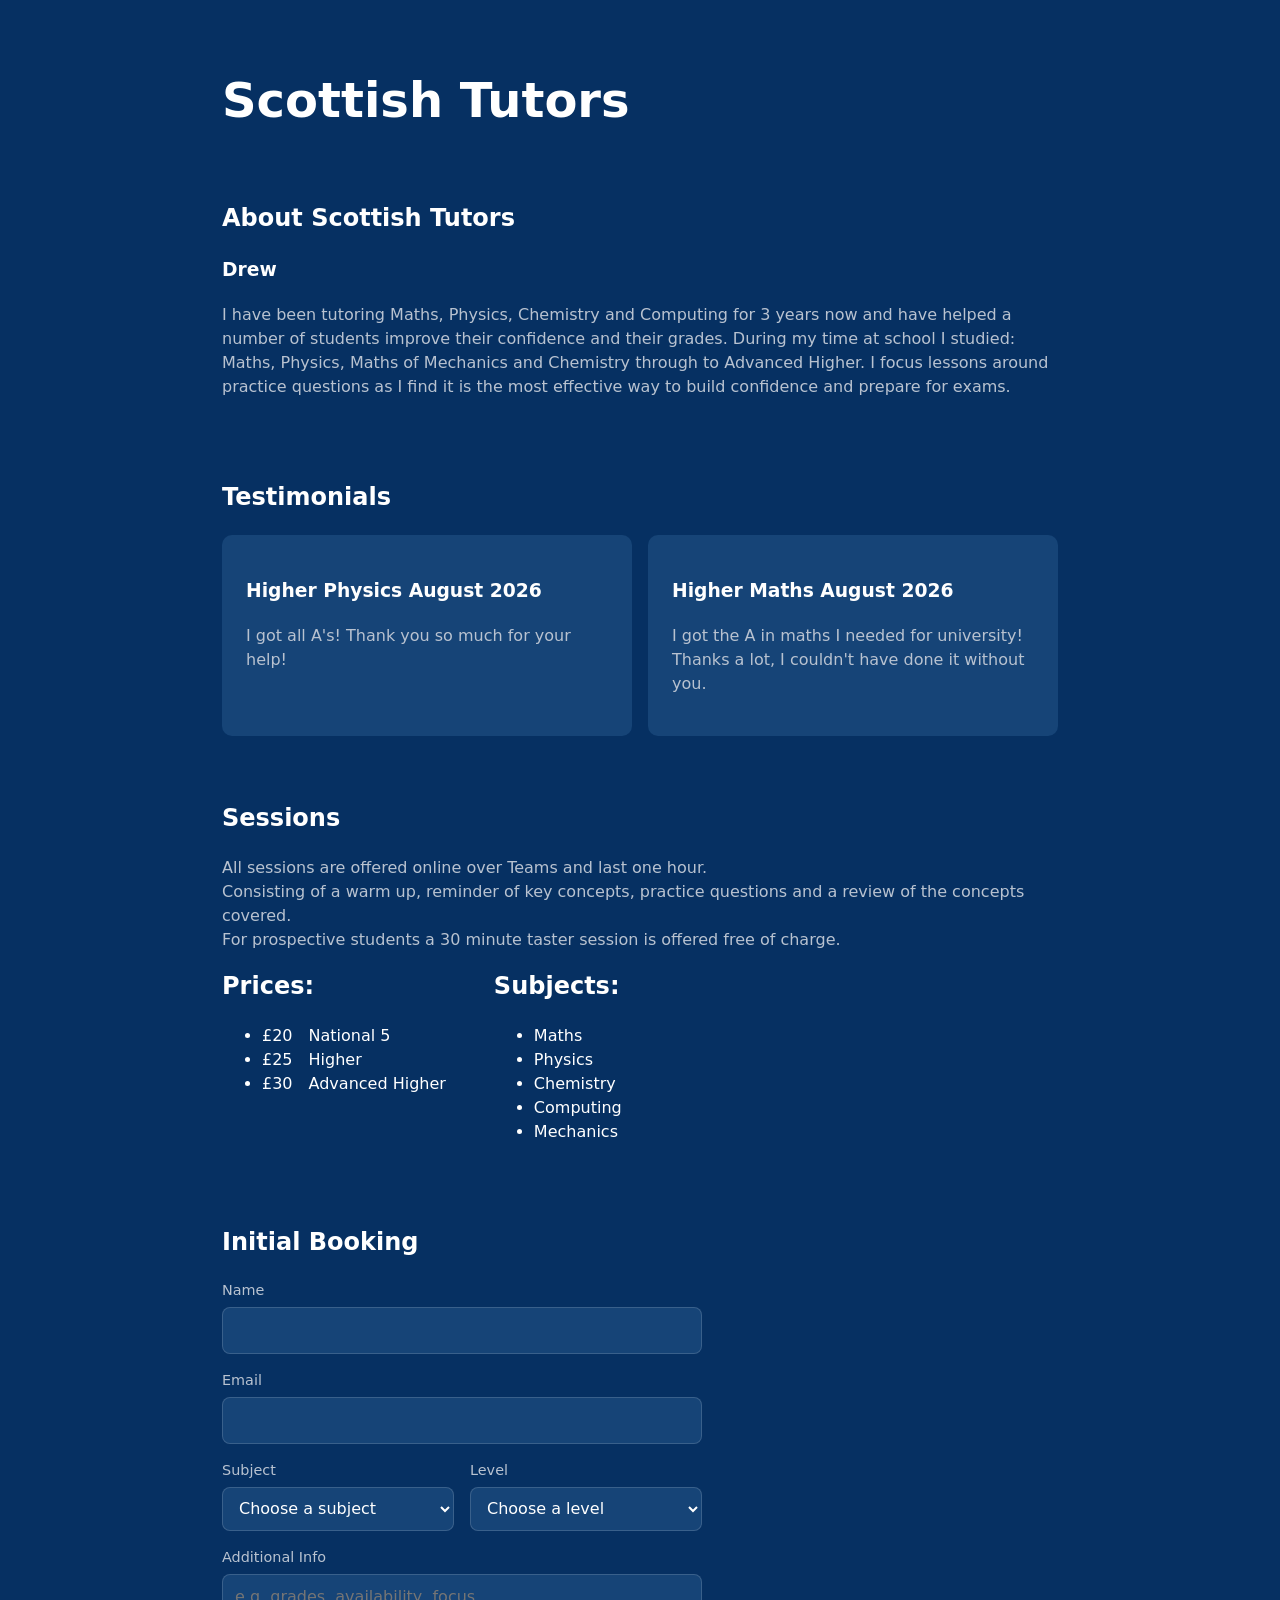
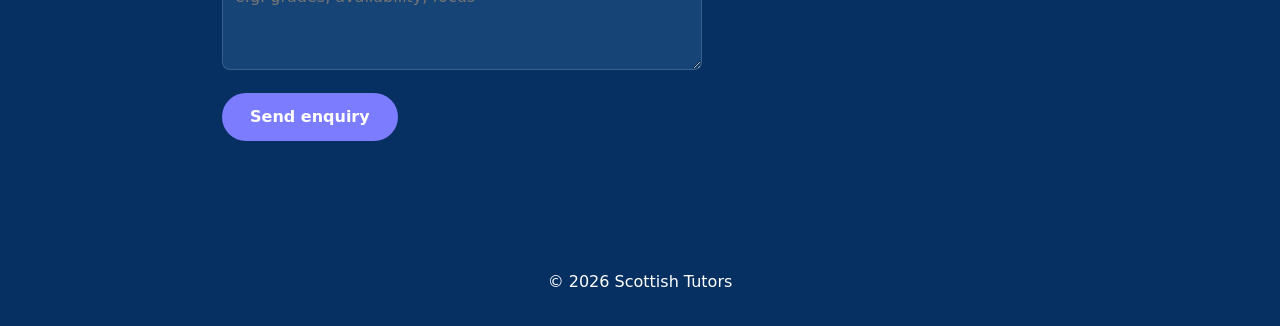
<file: index.html>
<!DOCTYPE html>
<html lang="en">
<head>
  <meta charset="UTF-8" />
  <title>Scottish Tutors | Online Maths, Physics, Chemistry & Computing Tutor</title>
  <meta name="viewport" content="width=device-width, initial-scale=1" />
  <meta name="description" content="Online tutoring for National 5, Higher & Advanced Higher — Maths, Physics, Chemistry, Computing. 1-on-1 lessons over Teams from £20/hour. Free 30-min taster session.">
  <link rel="stylesheet" href="style.css" />
  <link rel="icon" type="image/svg" href="logo.svg">
</head>

<body>

<header>
    <h1>Scottish Tutors</h1>
    <!--
<div class="contact-links">
      <a href="mailto:contact@scottishtutors.co.uk">Email</a>
      <a href="https://www.facebook.com/profile.php?id=61594641330869" target="_blank" rel="noopener">Facebook</a>
    </div>

    <img src="logo.svg" alt="logo"> 
    <nav>
      <a href = "/index.html">Home</a>
     
      <a href = "/revisionresources.html">Revision Resources</a>

      <a href="/maths.html">Maths</a>
      <a href="/countdown.html">Countdown</a>
      <a href="/workwithus.html">Work With Us</a>
      <a href="/login.html">Log In</a> 
    </nav>-->
  </header>
<!--
<nav class="sidebar">
  <a href="#home">Algebra</a>
  <a href="#about">Trigonometry</a>
  <a href="#projects">Calculus</a>
  <a href="#contact">Geometry</a>
</nav>

  <section id="about">
    <h2>About Scottish Tutors</h2>
    <p>
      Scottish Tutors offers proffesional tutoring in Maths, Physics, Chemistry and Computing.<br>
      We support pupils from National 5 to Advanced Higher.
    </p>
  </section>
-->
  <section>
    <h2>About Scottish Tutors</h2>
    <h3>Drew</h3>
    <p>
      I have been tutoring Maths, Physics, Chemistry and Computing for 3 years now and have helped
      a number of students improve their confidence and their grades. 
      During my time at school I studied: Maths, Physics, Maths of Mechanics and Chemistry through to Advanced Higher. 
      I focus lessons around practice questions as I find it is
     the most effective way to build confidence and prepare for exams.
    </p>
  </section>

  <section>
    <h2>Testimonials</h2>

    <div class="grid">
      <div class="card">
        <h3>Higher Physics August 2026</h3>
        <p>I got all A's! Thank you so much for your help!</p>
      </div>

      <div class="card">
        <h3>Higher Maths August 2026</h3>
        <p>I got the A in maths I needed for university! Thanks a lot, I couldn't have done it without you.</p>
      </div>
    </div>
  </section>

  <section>
    <h2>Sessions</h2>
    <p>All sessions are offered online over Teams and last one hour.  <br> 
      Consisting of a warm up, reminder of key concepts, 
      practice questions and a review of the concepts covered.<br>
    For prospective students a 30 minute taster session is offered free of charge.</p>
      <div class="pricing-subjects">
      <div>
        <h2>Prices:</h2>
        <ul>
          <li>£20&emsp;National 5</li>
          <li>£25&emsp;Higher</li>
          <li>£30&emsp;Advanced Higher</li>
        </ul>
      </div>
      <div>
        <h2>Subjects:</h2>
        <ul>
          <li>Maths</li>
          <li>Physics</li>
          <li>Chemistry</li>
          <li>Computing</li>
          <li>Mechanics</li>
        </ul>
      </div>
    </div>
  </section>

      <section id="contact">
    <h2>Initial Booking</h2>

<form
  id="booking-form"
  class="booking-form"
  action="https://formspree.io/f/mbglkvok"
  method="POST"> 
  <!-- FormSubmit settings: no page redirect, plain subject line -->
  <input type="hidden" name="_subject" value="New tutoring enquiry">

  <div>
    <label for="name">Name</label>
    <input type="text" id="name" name="Name" required>
  </div>
 
  <div>
    <label for="email">Email</label>
    <input type="email" id="email" name="Email" required>
  </div>
 
  <div class="field-row">
    <div>
      <label for="subject">Subject</label>
      <select id="subject" name="Subject" required>
        <option value="" disabled selected>Choose a subject</option>
        <option>Maths</option>
        <option>Physics</option>
        <option>Chemistry</option>
        <option>Computing</option>
        <option>Mechanics</option>
      </select>
    </div>
 
    <div>
      <label for="level">Level</label>
      <select id="level" name="Level" required>
        <option value="" disabled selected>Choose a level</option>
        <option>National 5</option>
        <option>Higher</option>
        <option>Advanced Higher</option>
      </select>
    </div>
  </div>
 
  <div>
    <label for="message">Additional Info</label>
    <textarea
      id="message"
      name="Message"
      placeholder="e.g. grades, availability, focus"
    ></textarea>
  </div>
 
  <button type="submit" id="submit-btn">Send enquiry</button>
  <p class="form-status" id="form-status" role="status"></p>
</form>
 
    <!--
    <p>
      If you are interested in getting started with Scottish Tutors 
      send an email to contact@scottishtutors.co.uk including: <br>
      name, subject of study, recent grades, goals of tutoring and availability
    <br/>

    
    </p>
    <div id="calendar"></div>

    <input id="bookingTitle" placeholder="Name">
    <input id="bookingTitle" placeholder="E-mail">
    <input id="bookingDate" type="date">
    <input id="bookingTime" type="time">

    <button id="addBooking">Confirm</button>

    <div id="bookings"></div>
  -->
  </section>

  <footer>
    © 2026 Scottish Tutors
  </footer>

</body>
</html>

<script src="booking-form.js"></script>
</file>
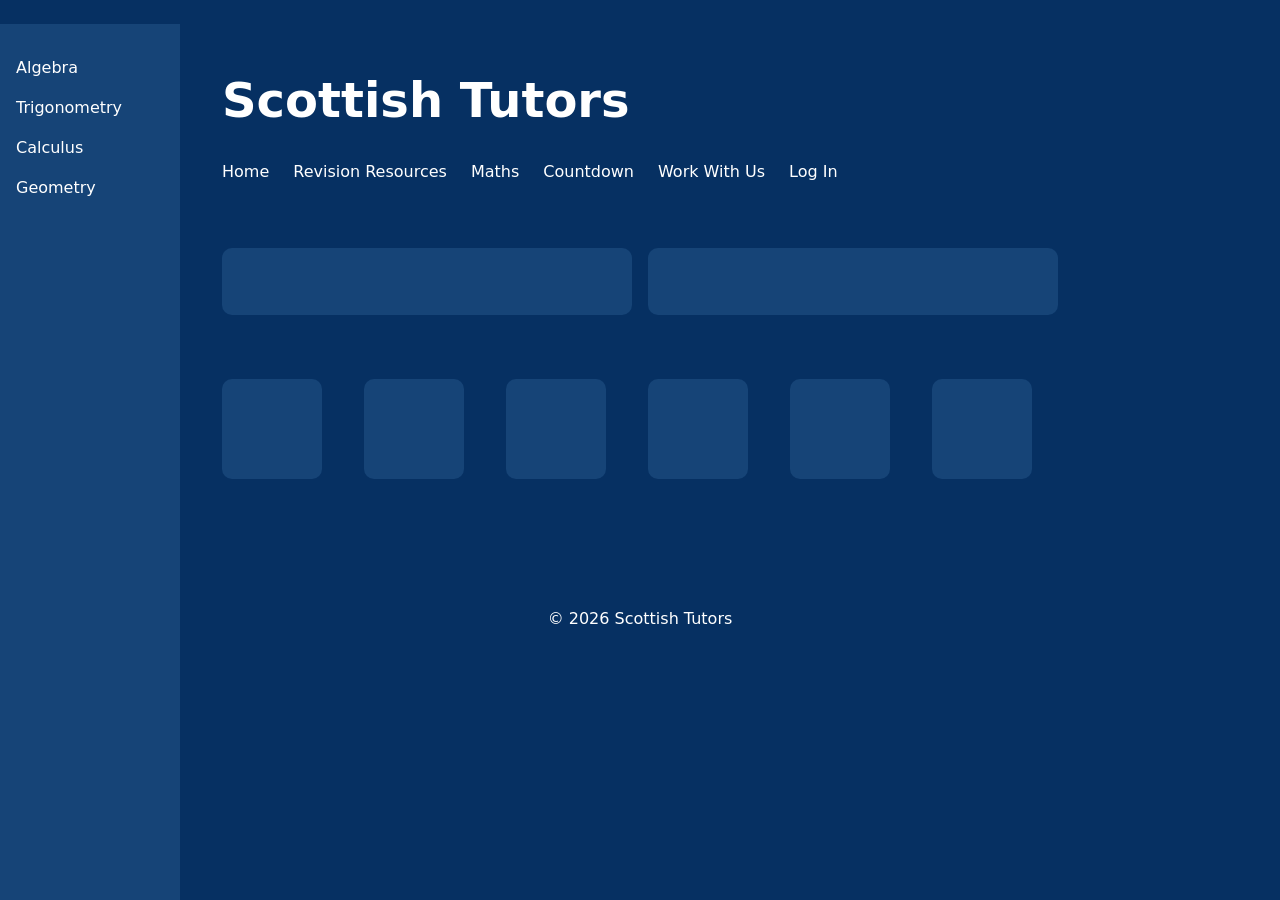
<file: countdown.html>
<!DOCTYPE html>
<html lang="en">
<head>
  <meta charset="UTF-8" />
  <title>Scottish Tutors</title>
  <meta name="viewport" content="width=device-width, initial-scale=1" />
  <link rel="stylesheet" href="style.css" />
  <link rel="icon" type="image/svg" href="logo.svg">
</head>

<body>

<header>
    <h1>Scottish Tutors</h1>

    <nav>
      <a href = "/index.html">Home</a>
      <a href = "/revisionresources.html">Revision Resources</a>
      <a href="/maths.html">Maths</a>
      <a href="/countdown.html">Countdown</a>
      <a href="/workwithus.html">Work With Us</a>
      <a href="/login.html">Log In</a>
    </nav>
  </header>

<nav class="sidebar">
  <a href="#home">Algebra</a>
  <a href="#about">Trigonometry</a>
  <a href="#projects">Calculus</a>
  <a href="#contact">Geometry</a>
</nav>

  <section class="goal_number">
    <div class="grid">
      <div class="card">
        <h3></h3>
      </div>
      <div class="card">
        <h3></h3>
      </div>
    </div>
  </section>
  <section class="numbers">
    <div class="grid">
      <div class="card">
        <h3></h3>
      </div>
      <div class="card">
        <h3></h3>
      </div>
      <div class="card">
        <h3></h3>
      </div>
      <div class="card">
        <h3></h3>
      </div>
      <div class="card">
        <h3></h3>
      </div>
      <div class="card">
        <h3></h3>
      </div>
    </div>
  </section>
<section>
    
</section>
  <footer>
    © 2026 Scottish Tutors
  </footer>

</body>
</html>
</file>
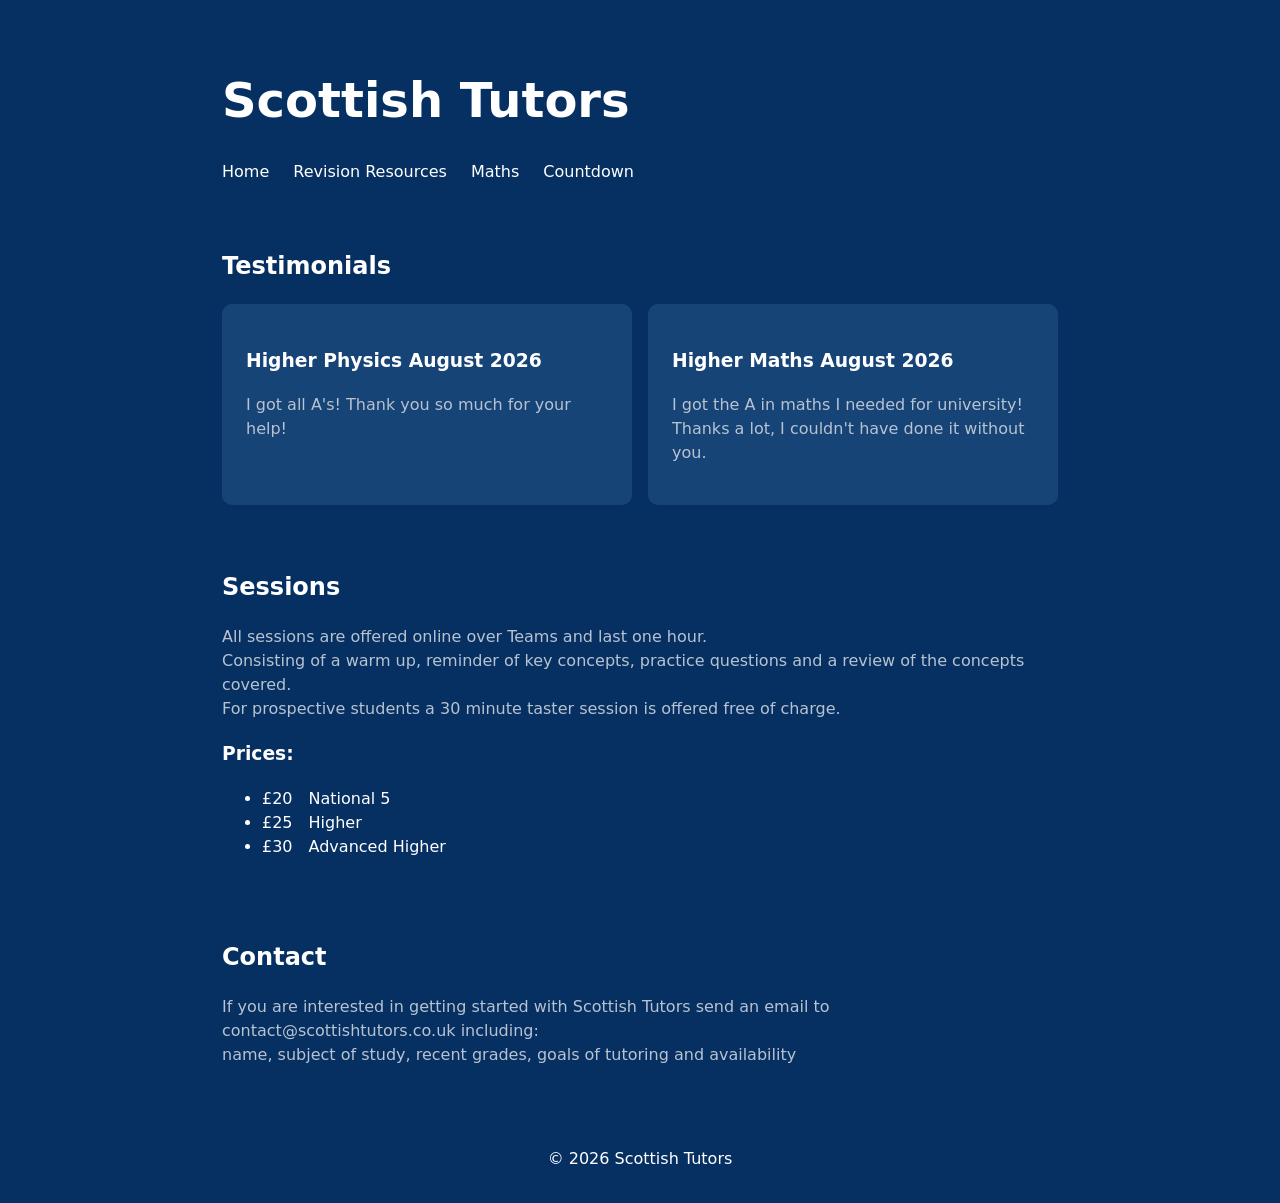
<file: home.html>
<!DOCTYPE html>
<html lang="en">
<head>
  <meta charset="UTF-8" />
  <title>Scottish Tutors</title>
  <meta name="viewport" content="width=device-width, initial-scale=1" />
  <link rel="stylesheet" href="style.css" />
  <link rel="icon" type="image/jpeg" href="logo.jpeg">
</head>

<body>

<header>
    <h1>Scottish Tutors</h1>

    <nav>
      <a href = "/home.html">Home</a>
      <a href = "/revisionresources.html">Revision Resources</a>
      <a href="/maths.html">Maths</a>
      <a href="/countdown.html">Countdown</a>
    </nav>
  </header>

 <!--  <section id="about">
    <h2>About Scottish Tutors</h2>
    <p>
      Scottish Tutors offers proffesional tutoring in Maths, Physics, Chemistry and Computing.<br>
      We support pupils from National 5 to Advanced Higher.
    </p>
  </section>
-->
  <section id="projects">
    <h2>Testimonials</h2>

    <div class="grid">
      <div class="card">
        <h3>Higher Physics August 2026</h3>
        <p>I got all A's! Thank you so much for your help!</p>
      </div>

      <div class="card">
        <h3>Higher Maths August 2026</h3>
        <p>I got the A in maths I needed for university! Thanks a lot, I couldn't have done it without you.</p>
      </div>
    </div>
  </section>

  <section>
    <h2>Sessions</h2>
    <p>All sessions are offered online over Teams and last one hour.  <br> 
      Consisting of a warm up, reminder of key concepts, 
      practice questions and a review of the concepts covered.<br>
    For prospective students a 30 minute taster session is offered free of charge.</p>
    <h3>Prices: </h3>
    <ul>
      <li>£20&emsp;National 5 </li>
      <li>£25&emsp;Higher</li>
      <li>£30&emsp;Advanced Higher </li>
    </ul>
  </section>

      <section id="contact">
    <h2>Contact</h2>
    <p>
      If you are interested in getting started with Scottish Tutors 
      send an email to contact@scottishtutors.co.uk including: <br>
      name, subject of study, recent grades, goals of tutoring and availability
    <br/>
    </p>
  </section>

  <footer>
    © 2026 Scottish Tutors
  </footer>

</body>
</html>
</file>
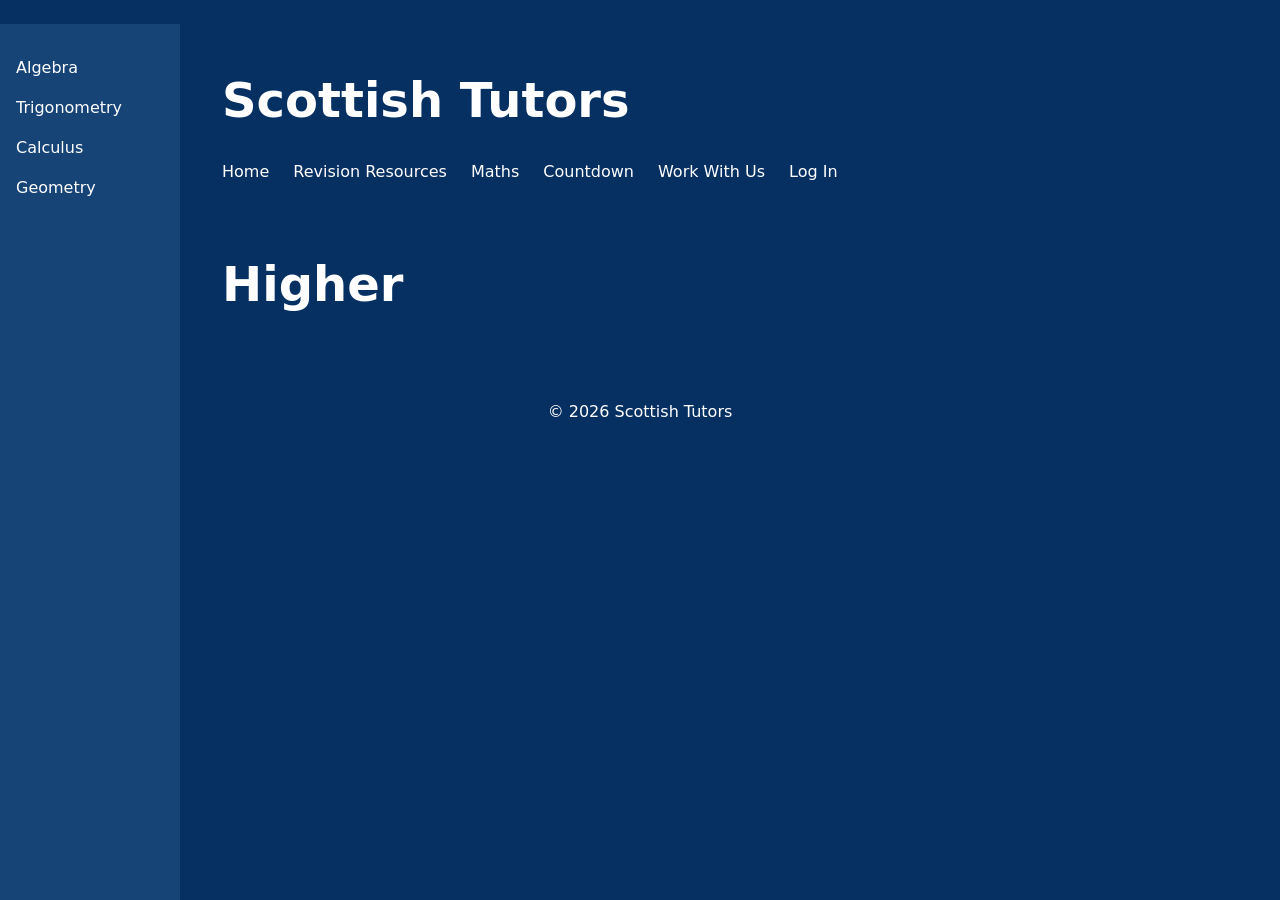
<file: maths.html>
<!DOCTYPE html>
<html lang="en">
<head>
  <meta charset="UTF-8" />
  <title>Scottish Tutors</title>
  <meta name="viewport" content="width=device-width, initial-scale=1" />
  <link rel="stylesheet" href="style.css" />
  <link rel="icon" type="image/svg" href="logo.svg">
</head>

<body>

<header>
    <h1>Scottish Tutors</h1>

    <nav>
      <a href = "/index.html">Home</a>
      <a href = "/revisionresources.html">Revision Resources</a>
      <a href="/maths.html">Maths</a>
      <a href="/countdown.html">Countdown</a>
      <a href="/workwithus.html">Work With Us</a>
      <a href="/login.html">Log In</a>
    </nav>
  </header>

<section>
    <h1>Higher</h1>
      <nav class="sidebar">
  <a href="#home">Algebra</a>
  <a href="#about">Trigonometry</a>
  <a href="#projects">Calculus</a>
  <a href="#contact">Geometry</a>
</nav>
    <p></p>
</section>
  <footer>
    © 2026 Scottish Tutors
  </footer>

</body>
</html>
</file>
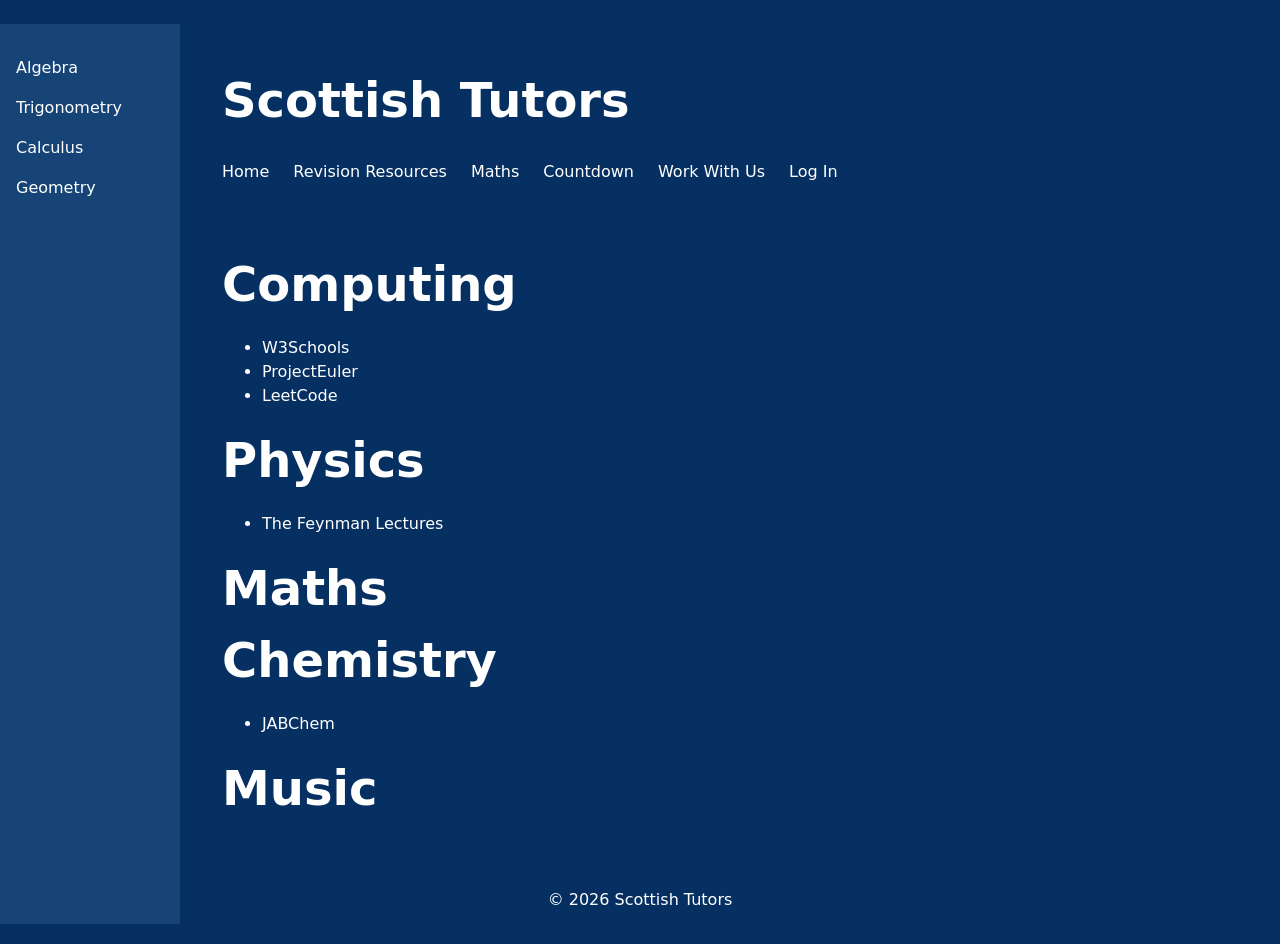
<file: revisionresources.html>
<!DOCTYPE html>
<html lang="en">
<head>
  <meta charset="UTF-8" />
  <title>Scottish Tutors</title>
  <meta name="viewport" content="width=device-width, initial-scale=1" />
  <link rel="stylesheet" href="style.css" />
  <link rel="icon" type="image/svg" href="logo.svg">
</head>

<body>

<header>
    <h1>Scottish Tutors</h1>

    <nav>
      <a href = "/index.html">Home</a>
      <a href = "/revisionresources.html">Revision Resources</a>
      <a href="/maths.html">Maths</a>
      <a href="/countdown.html">Countdown</a>
      <a href="/workwithus.html">Work With Us</a>
      <a href="/login.html">Log In</a>
    </nav>
  </header>

<nav class="sidebar">
  <a href="#home">Algebra</a>
  <a href="#about">Trigonometry</a>
  <a href="#projects">Calculus</a>
  <a href="#contact">Geometry</a>
</nav>

  <section>
    <h1>Computing</h1>
    <ul>
        <li><a href="https://www.w3schools.com/">W3Schools</a></li>
        <li><a href="https://projecteuler.net/">ProjectEuler</a></li>
        <li><a href="https://leetcode.com/">LeetCode</a></li>
    </ul>
    <h1>Physics</h1>
    <ul>
        <li><a href="https://www.feynmanlectures.caltech.edu/">The Feynman Lectures</a></li>
    </ul>
    <h1>Maths</h1>
    <h1>Chemistry</h1>
    <ul>
        <li><a href="https://jabchem.org.uk">JABChem</a></li>
    </ul>
    <h1>Music</h1>
</section>
  <footer>
    © 2026 Scottish Tutors
  </footer>

</body>
</html>
</file>
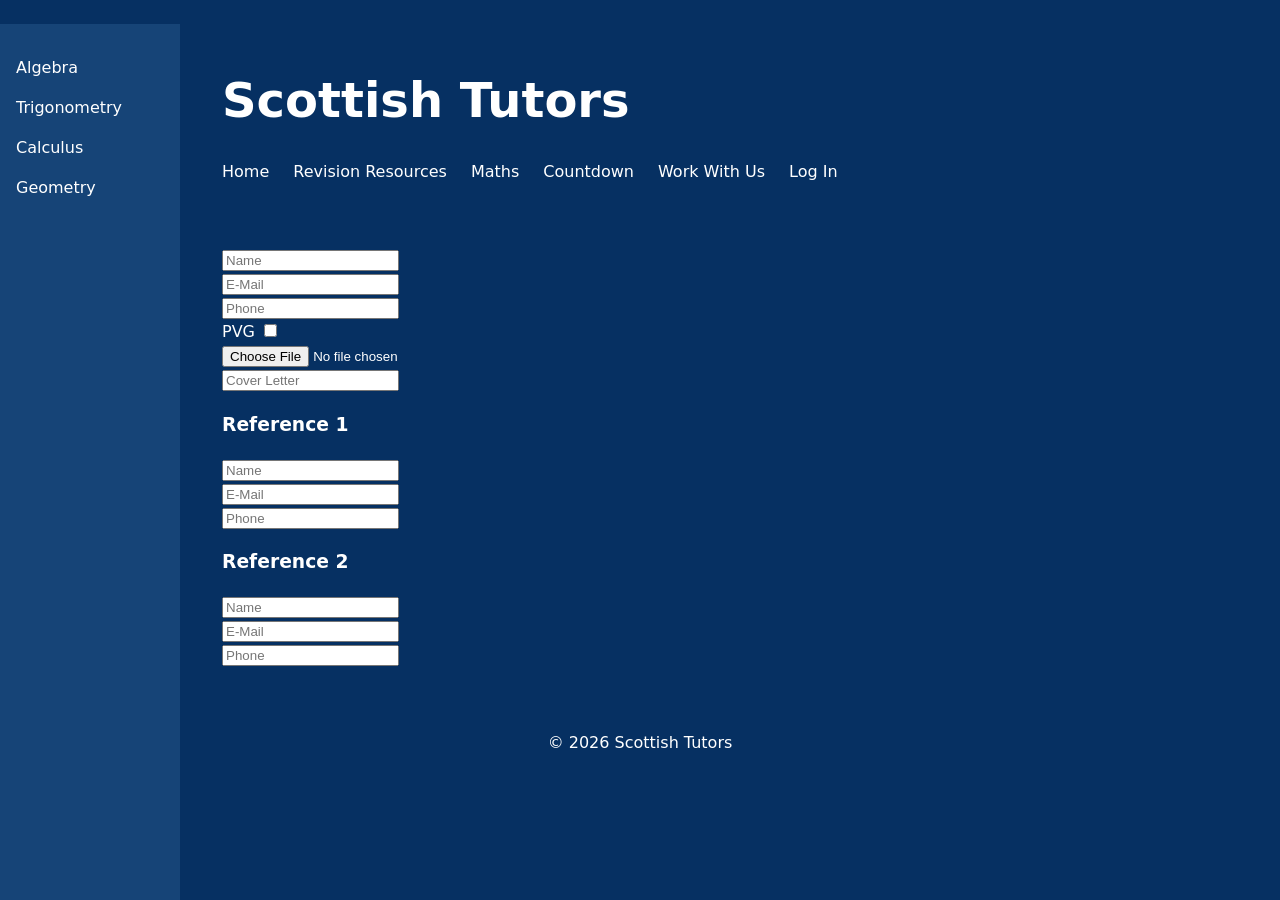
<file: workwithus.html>
<!DOCTYPE html>
<html lang="en">
<head>
  <meta charset="UTF-8" />
  <title>Scottish Tutors</title>
  <meta name="viewport" content="width=device-width, initial-scale=1" />
  <link rel="stylesheet" href="style.css" />
  <link rel="icon" type="image/svg" href="logo.svg">
</head>

<body>

<header>
    <h1>Scottish Tutors</h1>

    <nav>
      <a href = "/index.html">Home</a>
      <a href = "/revisionresources.html">Revision Resources</a>
      <a href="/maths.html">Maths</a>
      <a href="/countdown.html">Countdown</a>
      <a href="/workwithus.html">Work With Us</a>
      <a href="/login.html">Log In</a>
    </nav>
  </header>

<nav class="sidebar">
  <a href="#home">Algebra</a>
  <a href="#about">Trigonometry</a>
  <a href="#projects">Calculus</a>
  <a href="#contact">Geometry</a>
</nav>

<section>
<input id="name" placeholder="Name"><br>
<input id="email" placeholder="E-Mail"><br>
<input id="phone" placeholder="Phone"><br>
<label>
PVG
<input type="checkbox"><br>
</label>
<input type="file" placeholder="CV"><br>
<input type="text" placeholder="Cover Letter"><br>
<h3>Reference 1</h3>
<input placeholder="Name"><br>
<input placeholder="E-Mail"><br>
<input placeholder="Phone"><br>
<h3>Reference 2</h3>
<input placeholder="Name"><br>
<input placeholder="E-Mail"><br>
<input placeholder="Phone"><br>

</section>
  <footer>
    © 2026 Scottish Tutors
  </footer>

</body>
</html>
</file>
<file: style.css>
:root {
  --bg: #063062;
  --fg: #ffffff;
  --muted: #b8c2d0;
  --card: #164477;
  --accent: #7c7cff;
}

* {
  box-sizing: border-box;
}

body {
  margin: 0;
  font-family: system-ui, sans-serif;
  background: var(--bg);
  color: var(--fg);
  line-height: 1.5;
}

a {
  color: inherit;
  text-decoration: none;
}

header,
section,
footer {
  max-width: 900px;
    margin: auto;
  padding: 2rem;
}

header {
  padding-top: 4rem;
  color: var(--fg);
}

h1 {
  margin: 0;
  font-size: 3rem;
}

h2 {
  margin-top: 0;
}

p {
  color: var(--muted);
}

nav {
  display: flex;
  gap: 1.5rem;
  margin-top: 1.5rem;
}

nav a:hover {
  color: var(--accent);
}

.contact-links a {
  margin-left: 1rem;
}

.grid {
  display: grid;
  grid-template-columns: repeat(auto-fit, minmax(250px, 1fr));
  gap: 1rem;
}

.card {
  background: var(--card);
  padding: 1.5rem;
  border-radius: 10px;
}

footer {
  text-align: center;
}

.numbers .grid {
  grid-template-columns: repeat(auto-fit, minmax(100px, 1fr));
}

.numbers .card {
  width: 100px;
  aspect-ratio: 1/1;
  padding: 1rem;
}

.goalnumber .card {
  width: 200px;
  padding: 1rem;
}

.goalnumber .grid {
  grid-template-columns: repeat(auto-fit, minmax(200px, 1fr));
}

img {
  margin-left: auto;
  width: 100px;
}

.sidebar {
  position: fixed;
  left: 0;
  top: 0;
  width: 180px;
  height: 100vh;
  padding: 2rem 1rem;
  background: #164477;
  display: flex;
  flex-direction: column;
  gap: 1rem;
}

.booking-form {
    display: grid;
    gap: 1rem;
    max-width: 480px;
  }
 
  .booking-form label {
    display: block;
    margin-bottom: 0.35rem;
    font-size: 0.9rem;
    color: var(--muted);
  }
 
  .booking-form input,
  .booking-form select,
  .booking-form textarea {
    width: 100%;
    padding: 0.65rem 0.75rem;
    border-radius: 8px;
    border: 1px solid rgba(255, 255, 255, 0.15);
    background: var(--card);
    color: var(--fg);
    font: inherit;
  }
 
  .booking-form textarea {
    min-height: 6rem;
    resize: vertical;
  }
 
  .booking-form input:focus,
  .booking-form select:focus,
  .booking-form textarea:focus {
    outline: 2px solid var(--accent);
    outline-offset: 1px;
  }
 
  /* Subject + level side by side, stacking on narrow screens */
  .field-row {
    display: grid;
    grid-template-columns: 1fr 1fr;
    gap: 1rem;
  }
 
  @media (max-width: 420px) {
    .field-row {
      grid-template-columns: 1fr;
    }
  }
 
  .booking-form button {
    justify-self: start;
    padding: 0.75rem 1.75rem;
    border: none;
    border-radius: 999px;
    background: var(--accent);
    color: var(--fg);
    font: inherit;
    font-weight: 600;
    cursor: pointer;
  }
 
  .booking-form button:hover {
    filter: brightness(1.1);
  }

  .pricing-subjects {
  display: flex;
  gap: 3rem;
  flex-wrap: wrap;
}
 
  .booking-form button:disabled {
    opacity: 0.6;
    cursor: wait;
  }
 
  .form-status {
    min-height: 1.4em;
    font-size: 0.9rem;
  }
 
  .form-status.error { color: #ff9b9b; }
  .form-status.ok { color: #9bffb0; }
 
  /* Honeypot field — hidden from real people, catches basic spam bots */
  .hp-field {
    position: absolute;
    left: -9999px;
    width: 1px;
    height: 1px;
    overflow: hidden;
  }
</file>
